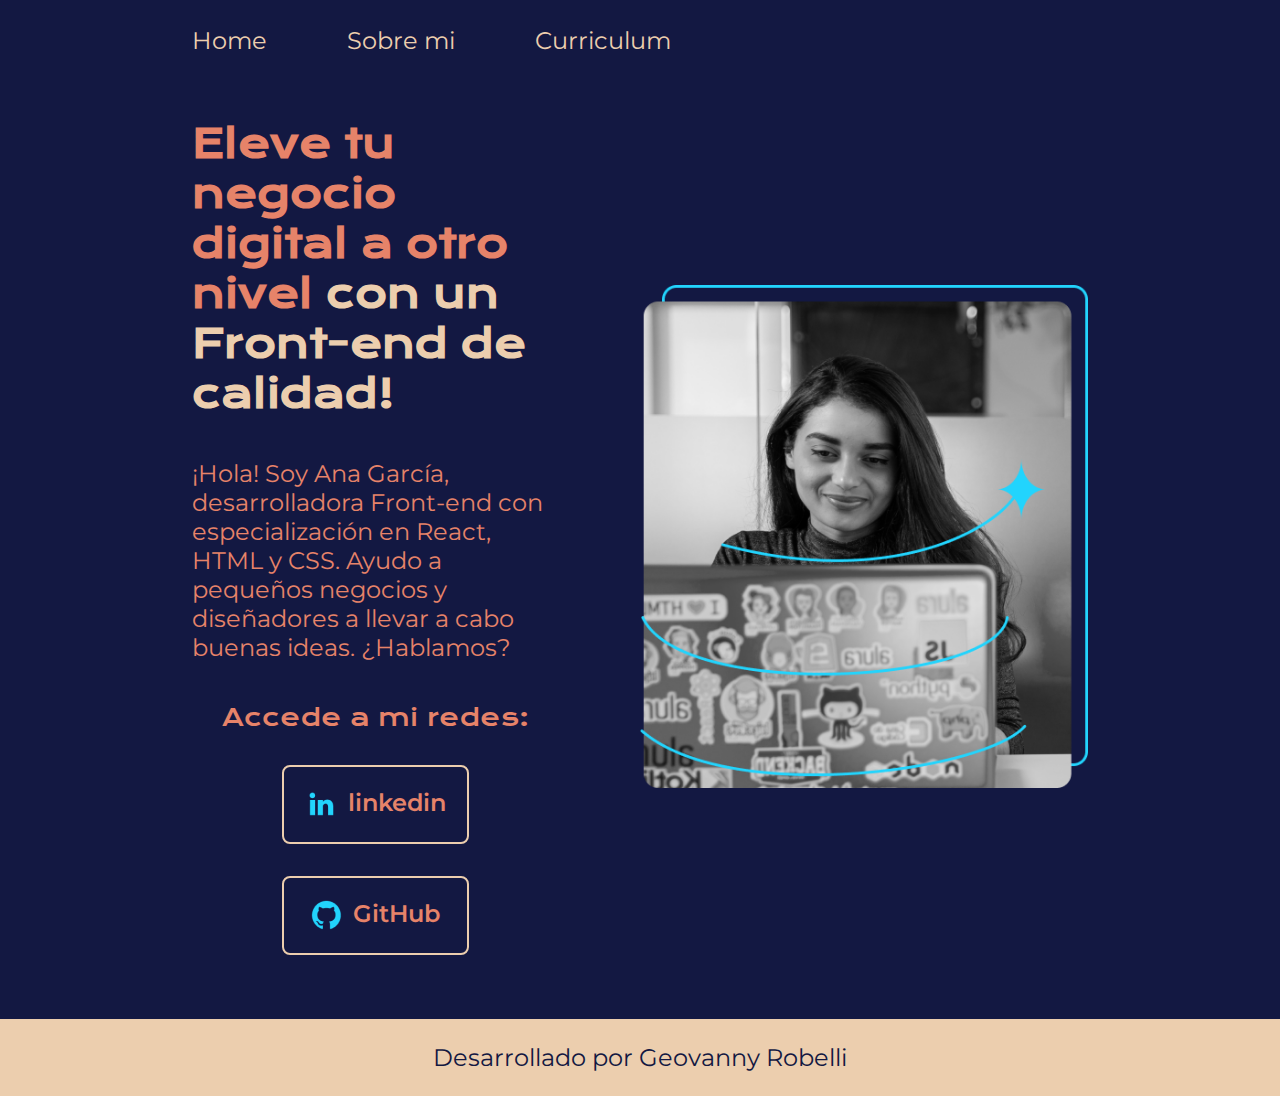
<file: index.html>
<!DOCTYPE html>
<html lang="es-mx">
<head>
    <meta charset="UTF-8"> 
    <meta http-equiv="X-UA-Compatible" content="IE=edge">
    <meta name="viewport" content="width=device-width, initial-scale=1.0">
    <title>Portafolio</title>
    <link rel="stylesheet" href="style/style.css">

</head>
<body>
    <header class="header">
        <nav class="header_menu">
            <a class="header_menu_link" href="index.html">Home</a>
            <a class="header_menu_link" href="about.html">Sobre mi</a>
            <a class="header_menu_link" href="Cv.html">Curriculum</a>
        </nav>
    </header>
    <main class="presentacion">
        <section class="presentacion_contenido">
            <h1 class="presentacion_contenido_titulo">
                Eleve tu negocio digital a otro nivel 
                <strong class="titulo-destaque">con un Front-end de calidad!
                </strong></h1>
                <p class="presentacion_contenido_texto">¡Hola! Soy Ana García, desarrolladora Front-end con
                    especialización en React, HTML y CSS. Ayudo a pequeños
                    negocios y diseñadores a llevar a cabo buenas ideas.
                    ¿Hablamos?

                </p>
                <div class="presentacion_enlace">
                    <h2 class="presentacion_enlace_subtitulo">Accede a mi redes:</h2>
                    <a class="presentacion_enlace_link" href="https://instagram.com/">  <img src="assets/linkedin.png">linkedin</a>
                    <a class="presentacion_enlace_link" href="https://github.com/"><img src="assets/github.png">GitHub</a>
                </div>
                
        </section>
            <img class="presentacion_imagen" src="assets/Imagem.png" alt="Foto de Ana García desarrolando un proyecto">
    </main>
    <footer class="footer">
        <p>Desarrollado por Geovanny Robelli</p>
    </footer>
</body>
</html>
</file>
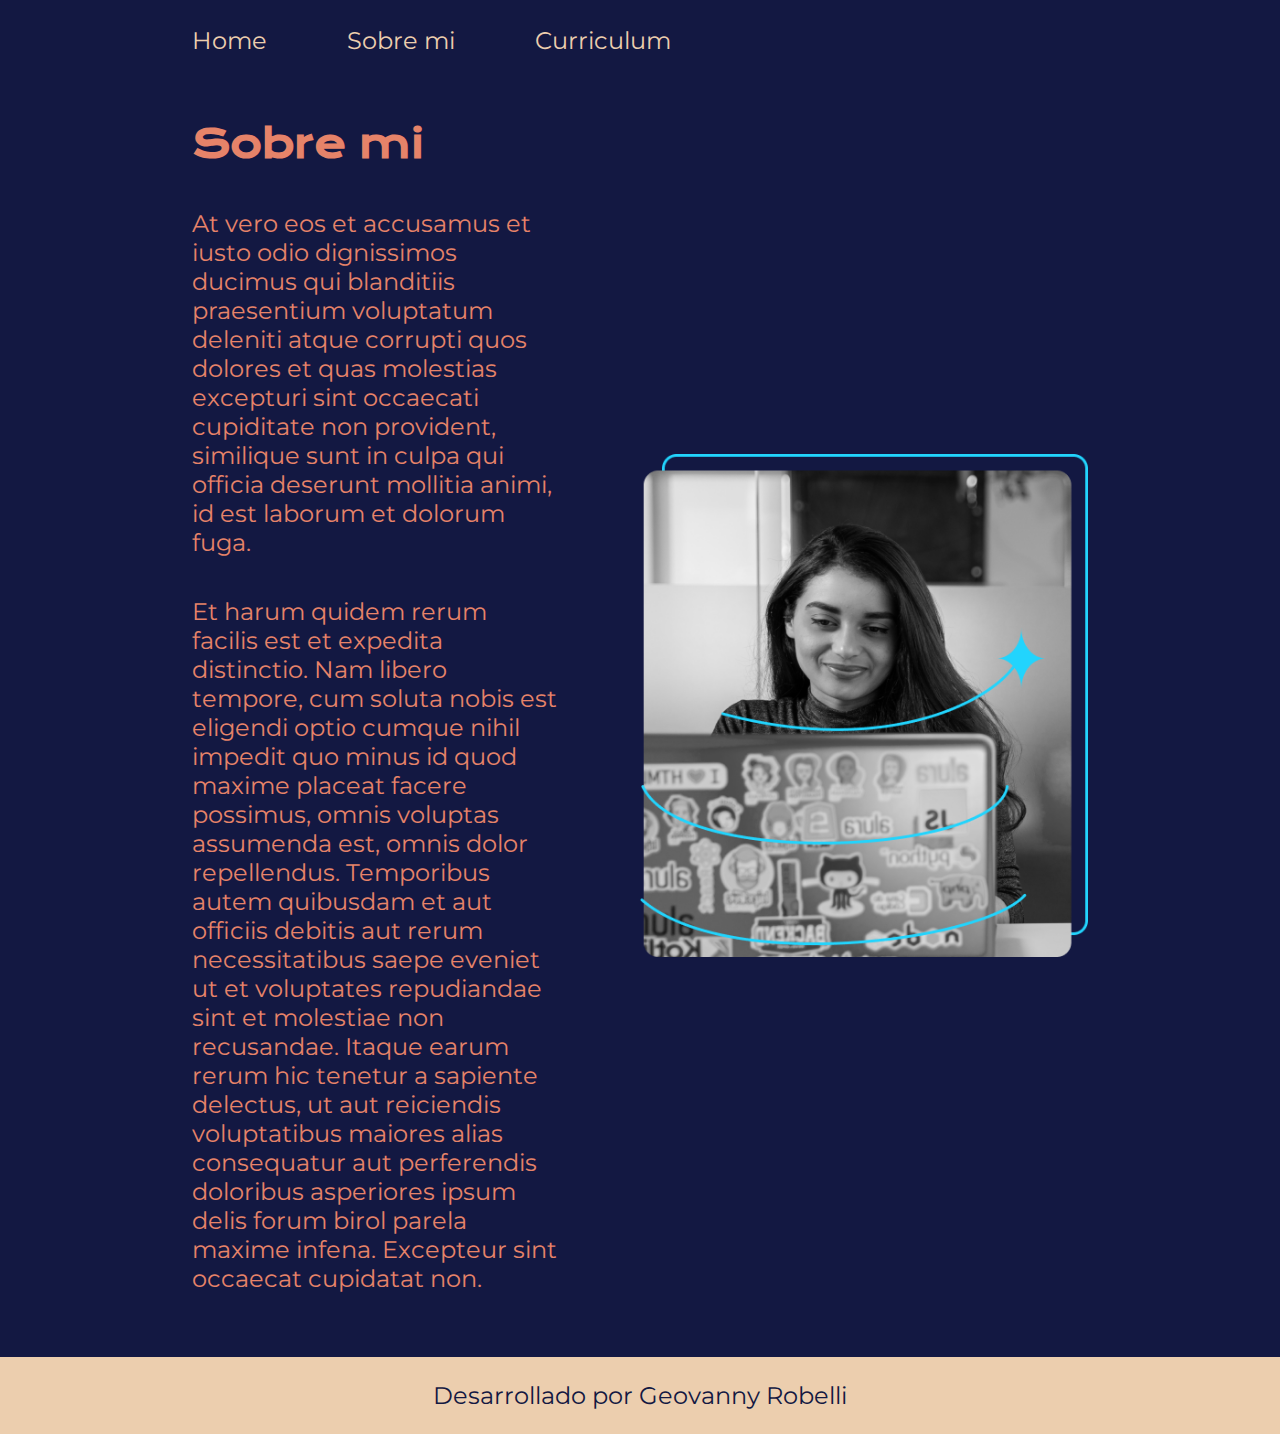
<file: about.html>
<!DOCTYPE html>
<html lang="es-mx">
<head>
    <meta charset="UTF-8">
    <meta name="viewport" content="width=device-width, initial-scale=1.0">
    <title>Sobre mi</title>
    <link rel="stylesheet" href="style/style.css">
</head>
<body>
    <header class="header">
        <nav class="header_menu">
            <a class="header_menu_link" href="index.html">Home</a>
            <a class="header_menu_link" href="about.html">Sobre mi</a>
            <a class="header_menu_link" href="Cv.html">Curriculum</a>
        </nav>
    </header>
    <main class="presentacion">
        <section class="presentacion_contenido">
            <h1 class="presentacion_contenido_titulo">Sobre mi</h1>
            <p  class="presentacion_contenido_texto">At vero eos et accusamus et iusto odio dignissimos ducimus qui blanditiis praesentium voluptatum deleniti atque corrupti quos dolores et quas molestias excepturi sint occaecati cupiditate non provident, similique sunt in culpa qui officia deserunt mollitia animi, id est laborum et dolorum fuga.</p>
            <p  class="presentacion_contenido_texto">Et harum quidem rerum facilis est et expedita distinctio. Nam libero tempore, cum soluta nobis est eligendi optio cumque nihil impedit quo minus id quod maxime placeat facere possimus, omnis voluptas assumenda est, omnis dolor repellendus. Temporibus autem quibusdam et aut officiis debitis aut rerum necessitatibus saepe eveniet ut et voluptates repudiandae sint et molestiae non recusandae. Itaque earum rerum hic tenetur a sapiente delectus, ut aut reiciendis voluptatibus maiores alias consequatur aut perferendis doloribus asperiores ipsum delis forum birol parela maxime infena. Excepteur sint occaecat cupidatat non.</p>
        </section>
        

        <img class="presentacion_imagen" src="assets/Imagem.png" alt="Foto de Ana García desarrolando un proyecto">
    </main>
    
    <footer class="footer">
        <p>Desarrollado por Geovanny Robelli</p>
    </footer>
</body>
</html>
</file>
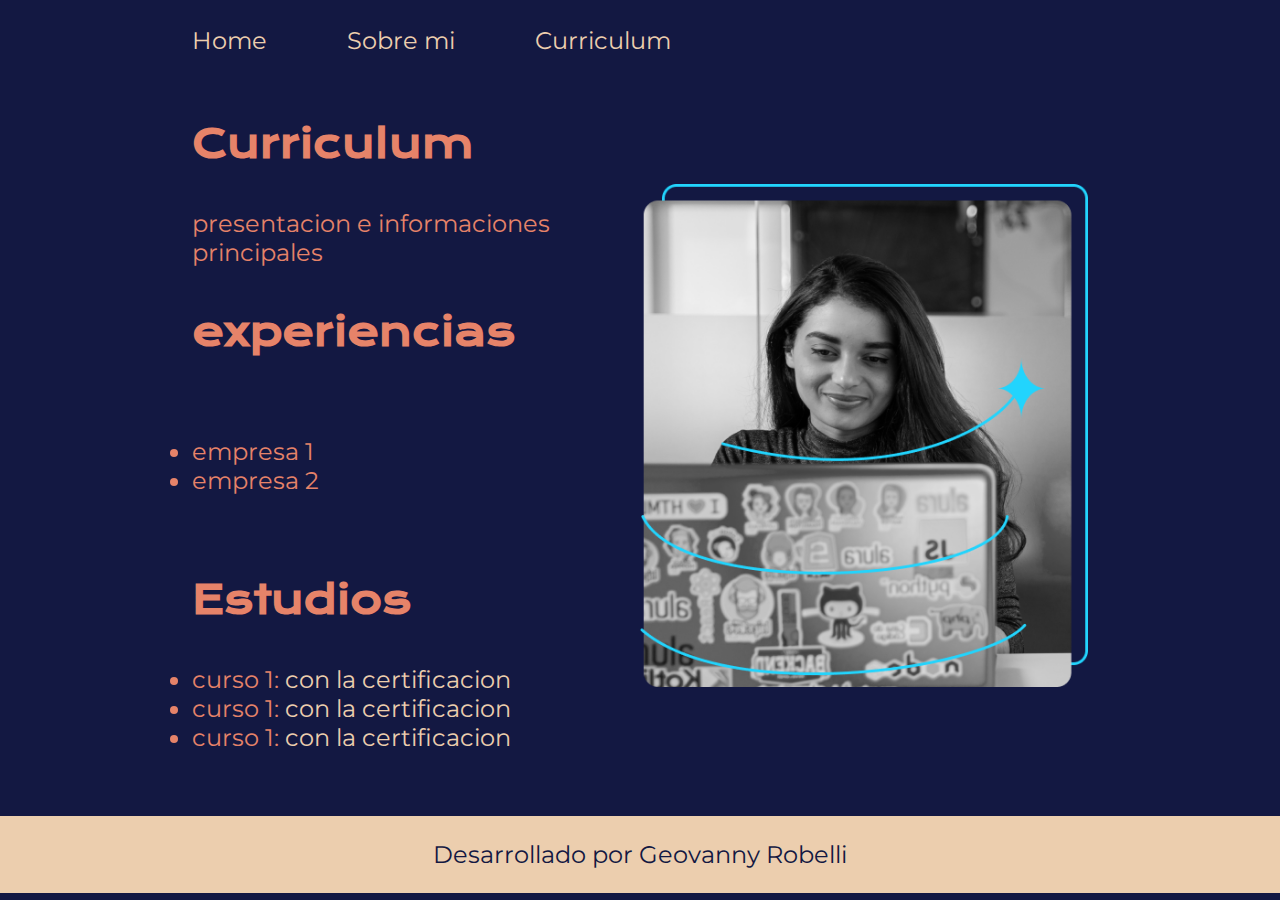
<file: Cv.html>
<!DOCTYPE html>
<html lang="en">
<head>
    <meta charset="UTF-8">
    <meta name="viewport" content="width=device-width, initial-scale=1.0">
    <title>Curriculum</title>
    <link rel="stylesheet" href="style/style.css">
</head>
<body>
    <header class="header">
        <nav class="header_menu">
            <a class="header_menu_link" href="index.html">Home</a>
            <a class="header_menu_link" href="about.html">Sobre mi</a>
            <a class="header_menu_link" href="Cv.html">Curriculum</a>
        </nav>
    </header>

    <main class="presentacion">
        <section class="presentacion_contenido">
            <h1 class="presentacion_contenido_titulo">Curriculum</h1>
            <p class="presentacion_contenido_texto">presentacion e informaciones principales</p>
            <h2 class="presentacion_contenido_titulo">experiencias</h2>
            <p class="presentacion_contenido_texto">
                <ul class="presentacion_contenido_texto">
                    <li>empresa 1</li>
                    <li>empresa 2</li>
                </ul>
            </p>
            <h2 class="presentacion_contenido_titulo">Estudios</h2>
            <div class="presentacion_contenido_texto">
                <ul class="presentacion_contenido_texto">
                    <li>curso 1: <a href="">con la certificacion</a></li>
                    <li>curso 1: <a href="">con la certificacion</a></li>
                    <li>curso 1: <a href="">con la certificacion</a></li>
                </ul>
            </div>
        </section>
        <img class="presentacion_imagen" src="assets/Imagem.png" alt="Foto de Ana García desarrolando un proyecto">
    </main>
    <footer class="footer">
        <p>Desarrollado por Geovanny Robelli</p>
    </footer>
</body>
</html>
</file>
<file: style/style.css>
@import url('https://fonts.googleapis.com/css2?family=Krona+One&family=Montserrat:ital,wght@0,100..900;1,100..900&display=swap');
* {
    padding: 0;
    margin:0;
}
:root{
    --color-primaria:#131842;
    --color-secundaria: #E68369;
    --color-terciaria: #ECCEAE;
    --color-hover: #FBF6E2;

    --fuente-moneserrat:"Montserrat", sans-serif;
    --fuente-krona:"Krona One", sans-serif;
}
body{
    
    box-sizing: border-box;
    background-color: var(--color-primaria);
    color: var(--color-secundaria);
    
}


.header{
    padding: 2% 0% 0% 15%;

}
.header_menu{
    display: flex;
    gap: 80px;
    
}
.header_menu_link{
    font-family: var(--fuente-moneserrat);
    font-size: 1.5rem;
    font-weight: 400;
    color: var(--color-terciaria);
    text-decoration: none;
    
}


.titulo-destaque {
    color: var(--color-terciaria); 
}

.presentacion {
    display: flex;
    align-items: center;
    padding: 5% 15%;
    justify-content: space-between;
    gap: 82px;
}

.presentacion_contenido{
    width: 50%;
    display: flex;
    flex-direction: column;
    gap: 40px;
}
.presentacion_contenido_titulo{
    font-size: 2.43rem;
    color: var(--color-secundaria);
    font-family: var(--fuente-krona);
   
}
.presentacion_contenido_texto{
    font-size: 1.5rem;
    font-family: var(--fuente-moneserrat);
    
    
}
 
.presentacion_enlace{
    display: flex;
    justify-content: space-between;
    flex-direction: column;
    align-items: center;
    gap: 32px;
}

.presentacion_enlace_link{
    width: 50%;
    
    text-align: center;
    padding: 21.5px 0;
    border-radius: 8px;
    font-family: var(--fuente-moneserrat);
    font-size: 1.5rem;
    font-weight:600;
    text-decoration: none;
    color: var(--color-secundaria);
    border: 2px solid var(--color-terciaria);
    display: flex;
    justify-content: center;
    gap: 10px;
}

.presentacion_enlace_subtitulo{
    font-family: var(--fuente-krona);
    font-size: 1.5rem;
    font-weight: 400;

}

.presentacion_enlace_link:hover{
    background-color: var(--color-hover);
}

.presentacion_imagen{
    width: 50%;
}

.footer{
    background-color: var(--color-terciaria);
    padding: 24px;
    color: var(--color-primaria);
    text-align: center;
    font-family: var(--fuente-moneserrat);
    font-size: 1.5rem;
    font-weight: 400;
}

.presentacion_contenido_texto a{
    text-decoration: none;
    color: var(--color-terciaria);
}
.presentacion_contenido_texto a:hover{
    color: var(--color-hover);
    text-decoration:underline;
}

@media (max-width: 1200px){
    .header{
        padding: 10%;
        
    }
    .header_menu{
        justify-content: center;
        
    }
    
    .presentacion{
        flex-direction: column-reverse;
        padding: 5%;
    }
    .presentacion_contenido{
        width: auto;
    }
}
@media (max-width: 600px){
    .header_menu{
        
        gap: 25px;
    }
}
</file>
